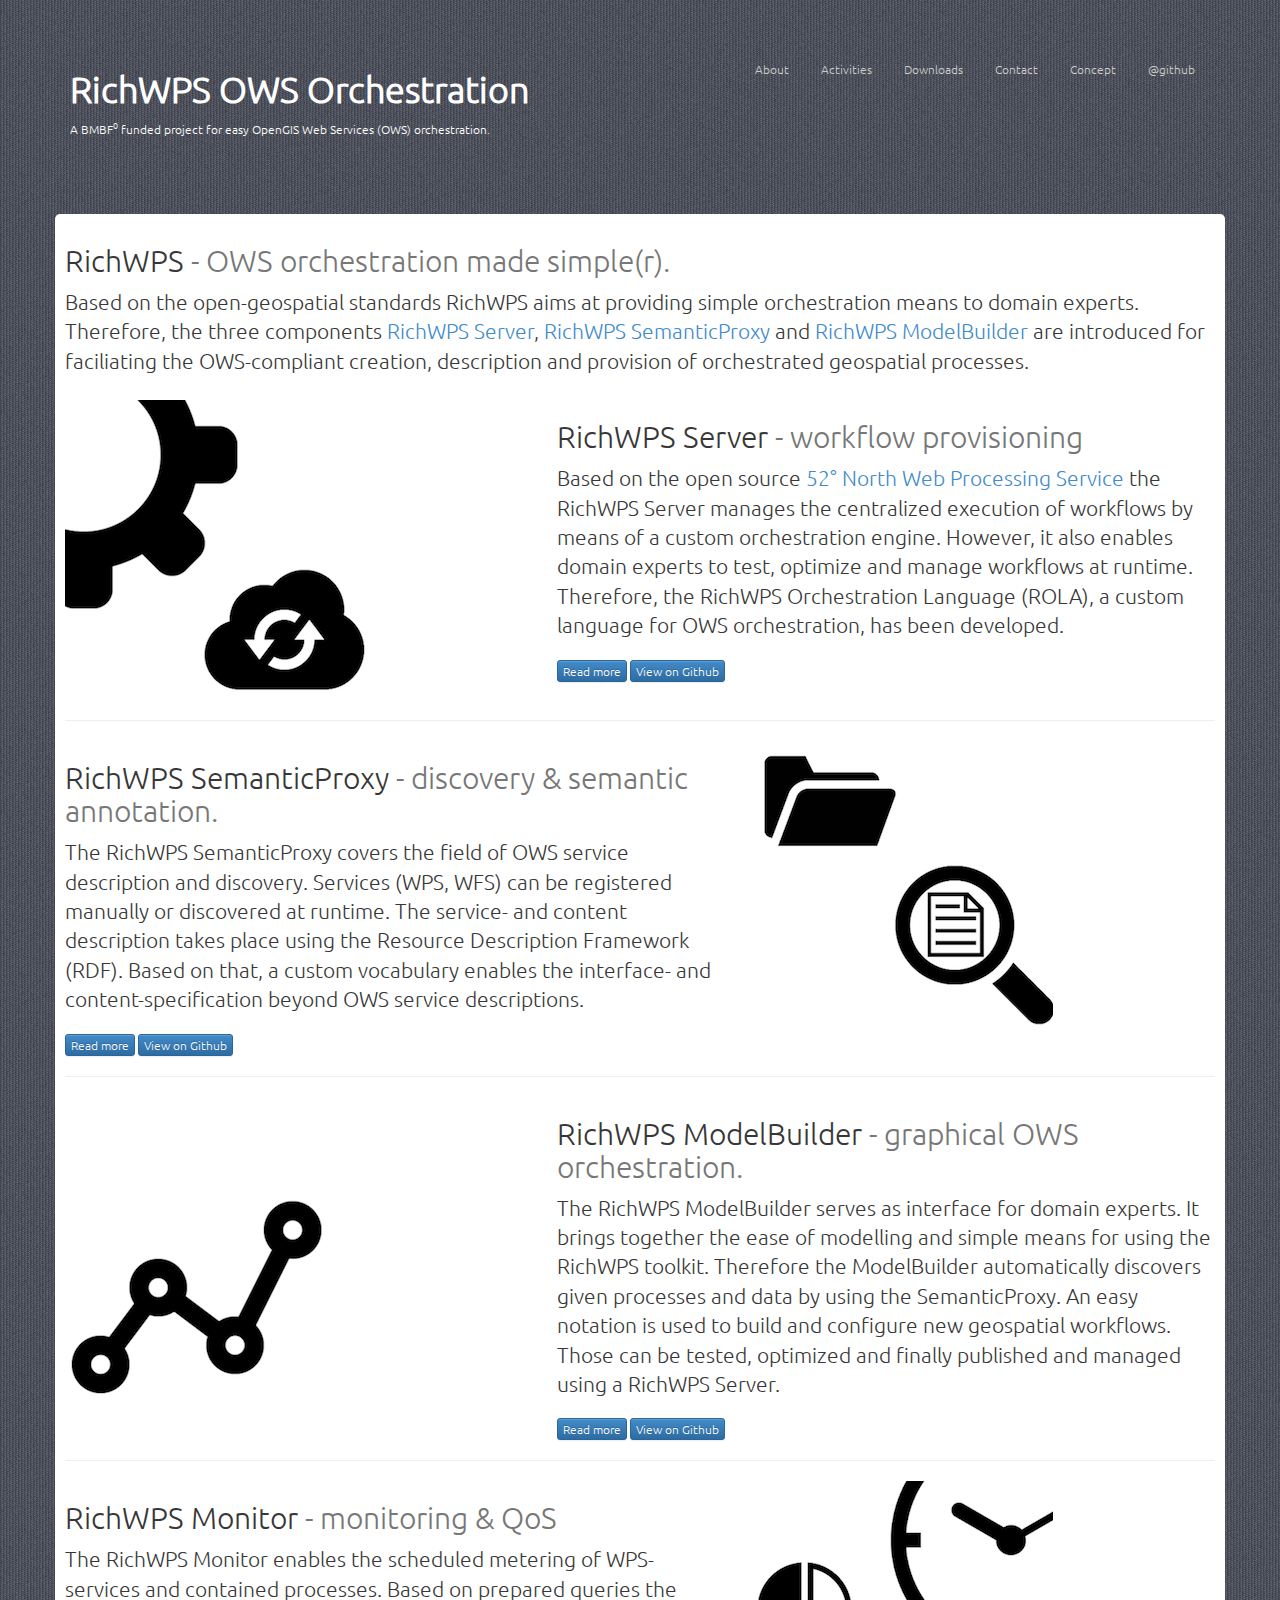
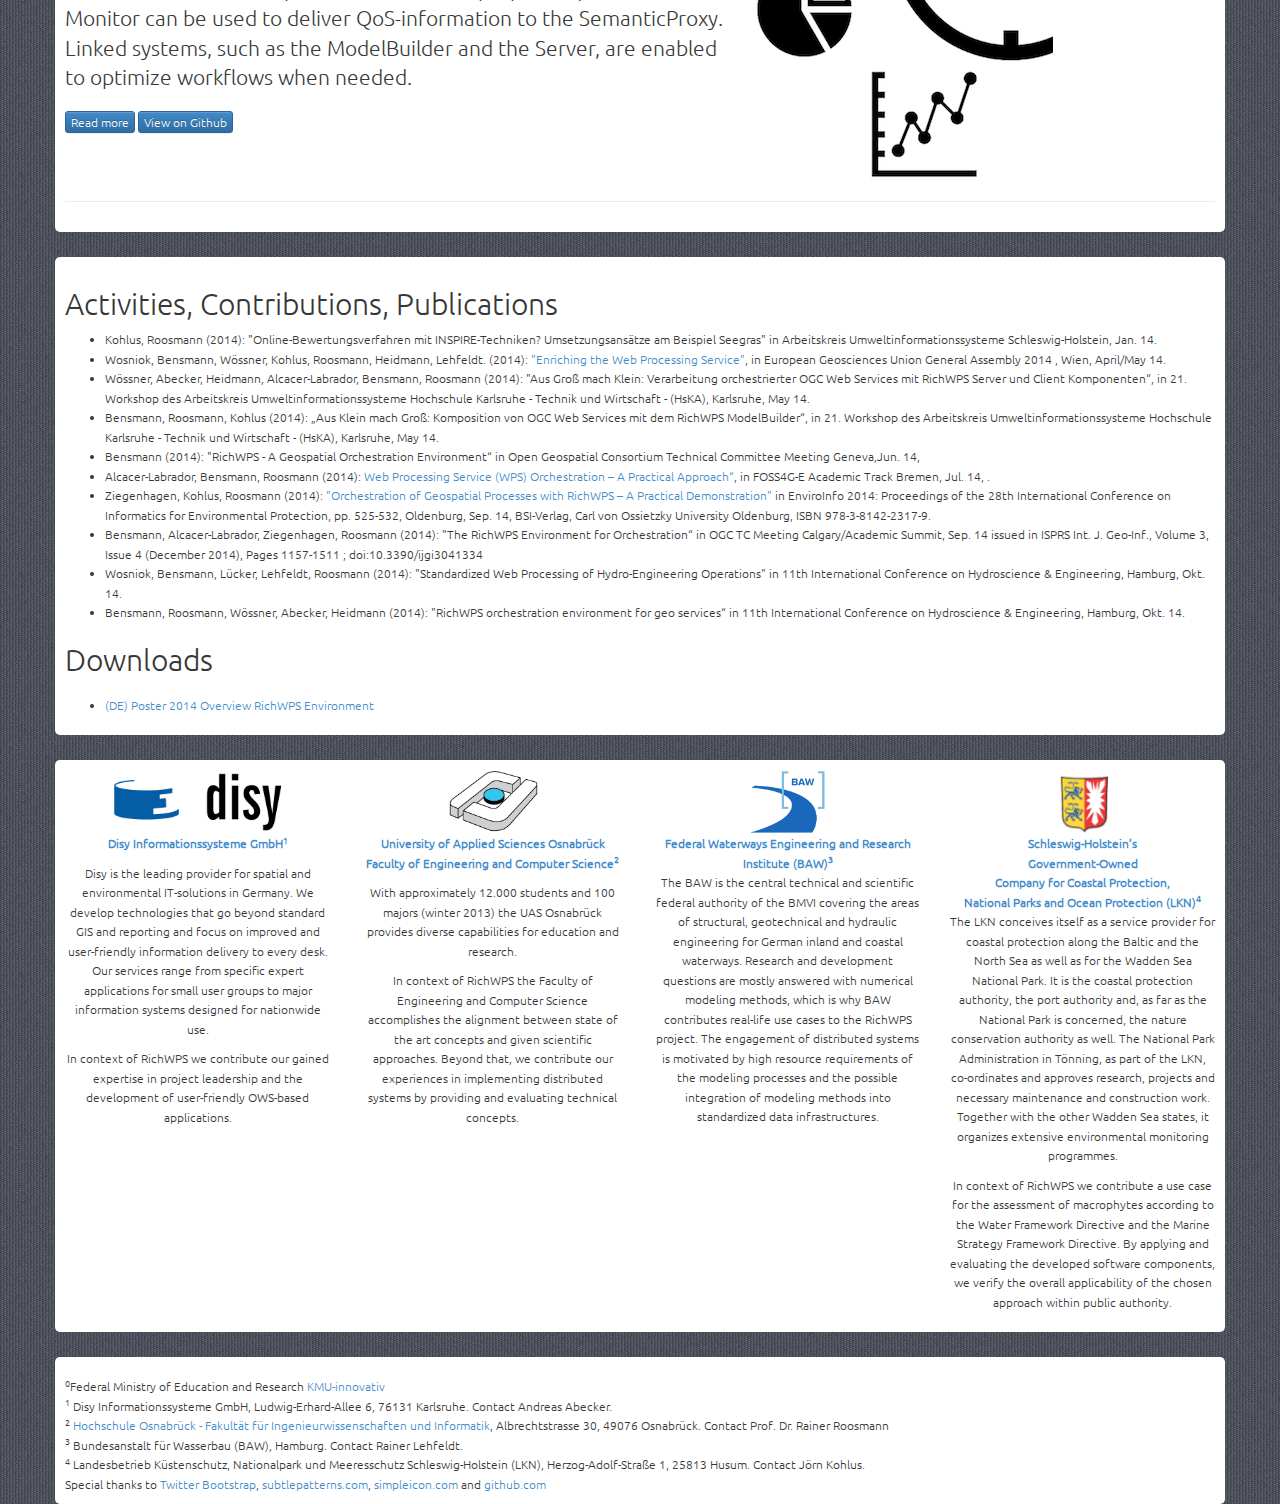
<file: index.html>
<!doctype html>
<html lang="en-us">
  <head>
    <meta charset="utf-8">
    <title>RichWPS OWS Orchestration</title>
    <!--[if lte IE 8]>
      <script src="http://js.cwhcode.com/html5/"></script>
    <![endif]-->

    <meta name="viewport" content="width=device-width, initial-scale=1, maximum-scale=1, user-scalable=no">

    <!-- Le styles -->
    <link href="/bootstrap/css/bootstrap.css" rel="stylesheet">
    <link href="/bootstrap/css/bootstrap-theme.css" rel="stylesheet">
    <link href="/css/style.css" rel="stylesheet">
  <!--  <link href="/css/style2.css" rel="stylesheet">-->

    <!-- HTML5 shim, for IE6-8 support of HTML5 elements -->
    <!--[if lt IE 9]>
      <script src="../assets/js/html5shiv.js"></script>
    <![endif]-->

  <script src="https://ajax.googleapis.com/ajax/libs/jquery/1.11.1/jquery.min.js"></script>
  </head>
  <body>

<div class="container">

    <div class="header">
        <ul class="nav nav-pills pull-right">
        <li><a href="index.html#about">About</a></li>
        <li><a href="index.html#activities">Activities</a></li>
        <li><a href="index.html#downloads">Downloads</a></li>
        <li><a href="index.html#contact">Contact</a></li>
        <li><a href="pdf/20150930_RichWPS-Abschlussbericht_v1.3.pdf">Concept</a></li>

        <li><a href="https://github.com/richwps" target="_blank">@github</a></li>

        </ul>
        <h1 style="font-weight:bold;">RichWPS OWS Orchestration</h1>A BMBF<sup>0</sup> funded project for easy OpenGIS Web Services (OWS) orchestration.
      </div>

  </div>


<div id="about" class="container white round" style="margin-top:25px;padding:10px;">

    <div class="jumbtron" style="margin-bottom:25px;">
          <h2 class="featurette-heading">RichWPS <span class="text-muted"> - OWS orchestration made simple(r).</span></h2>
          <p class="lead">Based on the open-geospatial standards RichWPS aims at providing simple orchestration means to
          domain experts. Therefore, the three components <a href="#server">RichWPS Server</a>, <a href="#semanticproxy">RichWPS SemanticProxy</a> and <a href="#modelbuilder">RichWPS ModelBuilder</a> are introduced for faciliating the OWS-compliant creation, description and provision of orchestrated geospatial processes.
          </p>
    </div>



  <div id="server" class="row featurette">
        <div class="col-md-5">
          <img class="featurette-image img-responsive" src="img/server.png" alt="">
        </div>
        <div class="col-md-7">
          <h2 class="featurette-heading">RichWPS Server <span class="text-muted">- workflow provisioning</span></h2>
          <p class="lead">Based on the open source <a href="http://52north.org/" target="_blank">52° North Web Processing Service</a> the RichWPS Server manages the centralized execution of workflows by means of a custom orchestration engine. However, it also enables domain experts to test, optimize and manage workflows at runtime. Therefore, the RichWPS Orchestration Language (ROLA), a custom language for OWS orchestration, has been developed.
          </p>
          <a href="" target="_blank" class="btn btn-primary btn-xs">Read more</a>
          <a href="http://github.com/richwps/server" target="_blank" class="btn btn-primary btn-xs">View on Github</a>
        </div>
      </div>


      <hr class="featurette-divider">

      <div id="semanticproxy" class="row featurette">
        <div class="col-md-7">
          <h2 class="featurette-heading">RichWPS SemanticProxy <span class="text-muted">- discovery &amp; semantic annotation.</span></h2>
          <p class="lead">The RichWPS SemanticProxy covers the field of OWS service description and discovery. Services (WPS, WFS) can be registered manually or discovered at runtime. The service- and content description takes place using the Resource Description Framework (RDF). Based on that, a custom vocabulary enables the interface- and content-specification beyond OWS service descriptions.</p>
          <a href="" target="_blank" class="btn btn-primary btn-xs">Read more</a>
          <a href="http://github.com/richwps/semanticproxy" target="_blank" class="btn btn-primary btn-xs">View on Github</a>
        </div>
        <div class="col-md-5">
          <img class="featurette-image img-responsive" src="/img/semanticproxy.png" alt="">
        </div>
      </div>

      <hr class="featurette-divider">


      <div id="modelbuilder" class="row featurette">
        <div class="col-md-5">
          <img class="featurette-image img-responsive" src="/img/modelbuilder.png" alt="Generic placeholder image">
        </div>
        <div class="col-md-7">
          <h2 class="featurette-heading">RichWPS ModelBuilder <span class="text-muted">- graphical OWS orchestration.</span></h2>
          <p class="lead">The RichWPS ModelBuilder serves as interface for domain experts. It brings together the ease of modelling and simple means for using the RichWPS toolkit. Therefore the ModelBuilder automatically discovers given processes and data by using the SemanticProxy. An easy notation is used to build and configure new geospatial workflows. Those can be tested, optimized and finally published and managed using a RichWPS Server.</p>
          <a href="" target="_blank" class="btn btn-primary btn-xs">Read more</a>
          <a href="http://github.com/richwps/modelbuilder" target="_blank" class="btn btn-primary btn-xs">View on Github</a>
        </div>
      </div>

      <hr class="featurette-divider">

      <div id="monitor" class="row featurette">
        <div class="col-md-7">
          <h2 class="featurette-heading">RichWPS Monitor <span class="text-muted">- monitoring &amp; QoS</span></h2>
          <p class="lead">The RichWPS Monitor enables the scheduled metering of WPS-services and contained processes. Based on prepared queries the Monitor can be used to deliver QoS-information to the SemanticProxy. Linked systems, such as the ModelBuilder and the Server, are enabled to optimize workflows when needed.</p>
          <a href="" target="_blank" class="btn btn-primary btn-xs">Read more</a>
          <a href="http://github.com/richwps/monitor" target="_blank" class="btn btn-primary btn-xs">View on Github</a>
        </div>
        <div class="col-md-5">
          <img class="featurette-image img-responsive" src="/img/monitor.png" alt="">
        </div>
      </div>

      <hr class="featurette-divider">

        <div id="interaction" class="row featurette">
      </div>
</div><!--container-->

  <div id="activities" class="container white round" style="margin-top:25px;padding:10px;">
  <div class="marketing">
    <h2>Activities, Contributions, Publications</h2>
    <ul>
    <li>Kohlus, Roosmann (2014): "Online-Bewertungsverfahren mit INSPIRE-Techniken? Umsetzungsansätze am Beispiel Seegras" in Arbeitskreis Umweltinformationssysteme Schleswig-Holstein, Jan. 14.</li>
    <li>Wosniok, Bensmann, W&ouml;ssner, Kohlus, Roosmann, Heidmann, Lehfeldt. (2014): <a href="http://meetingorganizer.copernicus.org/EGU2014/EGU2014-13365-2.pdf" target="_blank">"Enriching the Web Processing Service"</a>, in European Geosciences Union
General Assembly 2014 , Wien, April/May 14.</li>
    <li>W&ouml;ssner, Abecker, Heidmann, Alcacer-Labrador, Bensmann, Roosmann (2014): "Aus Groß mach Klein: Verarbeitung orchestrierter OGC Web Services mit RichWPS Server und Client Komponenten“, in 21. Workshop des Arbeitskreis Umweltinformationssysteme Hochschule Karlsruhe - Technik und Wirtschaft - (HsKA), Karlsruhe, May 14.</li>
    <li> Bensmann, Roosmann, Kohlus (2014): „Aus Klein mach Groß: Komposition von OGC Web Services mit dem RichWPS ModelBuilder“, in 21. Workshop des Arbeitskreis Umweltinformationssysteme Hochschule Karlsruhe - Technik und Wirtschaft - (HsKA), Karlsruhe, May 14.</li>
    <li>Bensmann (2014): "RichWPS - A Geospatial Orchestration Environment“ in Open Geospatial Consortium Technical Committee Meeting Geneva,Jun. 14,     </li>
  <li>Alcacer-Labrador, Bensmann, Roosmann (2014): <a href="http://europe.foss4g.org/2014/sites/default/files/09-Alcacer-Labrador_0.pdf" target=_"blank">Web Processing Service (WPS) Orchestration – A Practical Approach“</a>, in FOSS4G-E Academic Track Bremen, Jul. 14, .</li>
  <li>Ziegenhagen, Kohlus, Roosmann (2014): <a href="http://enviroinfo.eu/sites/default/files/pdfs/vol8514/0525.pdf" target="_blank">"Orchestration of Geospatial Processes with RichWPS – A Practical Demonstration"</a> in EnviroInfo 2014: Proceedings of the 28th International Conference on Informatics for Environmental Protection, pp. 525-532, Oldenburg, Sep. 14, BSI-Verlag, Carl von Ossietzky University Oldenburg, ISBN 978-3-8142-2317-9.</li>
  <li>Bensmann, Alcacer-Labrador, Ziegenhagen, Roosmann (2014): "The RichWPS Environment for Orchestration“ in OGC TC Meeting Calgary/Academic Summit, Sep. 14 issued in ISPRS Int. J. Geo-Inf., Volume 3, Issue 4 (December 2014), Pages 1157-1511 ; doi:10.3390/ijgi3041334</li>
  <li>Wosniok, Bensmann, L&uuml;cker, Lehfeldt, Roosmann (2014): "Standardized Web Processing of Hydro-Engineering Operations" in 11th International Conference on Hydroscience &amp; Engineering, Hamburg, Okt. 14.</li>
  <li>Bensmann, Roosmann, W&ouml;ssner, Abecker, Heidmann (2014): "RichWPS orchestration environment for geo services“ in 11th International Conference on Hydroscience &amp; Engineering, Hamburg, Okt. 14.</li>
  </ul>
  <h2 id="downloads">Downloads</h2>
  <p class="lead">
    <ul>
            <li><a href="/pdf/2014_RichWPS_Poster_v1_gross-2.pdf" target="_blank">(DE) Poster 2014 Overview RichWPS Environment</a></li>
            </ul>
          </p>
  </div>
  </div><!--container-->

  <div id="contact" class="container white round" style="margin-top:25px;padding:10px;">
  <div class="marketing">
      <div class="row">

        <div class="col-lg-3" style="text-align:center;">

          <p>
            <img src="/img/disy-logo.jpg" alt="" style="height: 64px;"><br/>
            <b><a href="http://www.disy.net" target="_blank">Disy Informationssysteme GmbH<sup>1</sup></a></b>
          </p>
          <p>
          Disy is the leading provider for spatial and environmental IT-solutions in Germany. We develop technologies that go beyond standard GIS and reporting and focus on improved and user-friendly information delivery to every desk. Our services range from specific expert applications for small user groups to major information systems designed for nationwide use.
          </p>
          <p>
          In context of RichWPS we contribute our gained expertise in project leadership and the development of user-friendly OWS-based applications.
          </p>
        </div><!-- /.col-lg-4 -->

        <div class="col-lg-3" style="text-align:center;">
          <p>
            <img src="/img/hs-logo.png" alt=""  style="height: 64px;"><br/>
            <b><a href="http://www.ecs.hs-osnabrueck.de" target="_blank">University of Applied Sciences Osnabr&uuml;ck Faculty of
            Engineering and Computer Science<sup>2</sup></a></b>
          </p>
          <p>With approximately 12.000 students and 100 majors (winter 2013) the UAS Osnabr&uuml;ck provides diverse capabilities
          for education and research.</p>
          <p>
          In context of RichWPS the Faculty of Engineering and Computer Science accomplishes the alignment
          between state of the art concepts and given scientific approaches. Beyond that, we contribute our experiences in
          implementing distributed systems by providing and evaluating technical concepts.
          </p>
        </div><!-- /.col-lg-4 -->

        <div class="col-lg-3" style="text-align:center;">
          <img  src="/img/baw-logo.png" alt=""  style="height: 64px;"><br/>
          <b><a href="http://www.baw.de" target="_blank">Federal Waterways Engineering and Research Institute (BAW)<sup>3</sup></a></b>
          <p>The BAW is the central technical and scientific federal authority of the BMVI covering the areas of structural, geotechnical and hydraulic engineering for German inland and coastal waterways. Research and development questions are mostly answered with numerical modeling methods, which is why BAW contributes real-life use cases to the RichWPS project. The engagement of distributed systems is motivated by high resource requirements of the modeling processes and the possible integration of modeling methods into standardized data infrastructures.
          </p>
        </div><!-- /.col-lg-4 -->

        <div class="col-lg-3" style="text-align:center;">
          <img src="/img/lkn-logo.png" alt=""  style="height: 64px;"><br/>
          <b><a href="http://www.schleswig-holstein.de/LKN/EN/LKN_node.html" target="_blank">Schleswig-Holstein’s <br/>Government-Owned </br>Company for Coastal Protection,</br>National Parks and Ocean Protection (LKN)<sup>4</sup></a></b>
          <p>The LKN conceives itself as a service provider for coastal protection along the Baltic and the North Sea as well as for the Wadden Sea National Park. It is the coastal protection authority, the port authority and, as far as the National Park is concerned, the nature conservation authority as well. The National Park Administration in Tönning, as part of the LKN, co-ordinates and approves research, projects and necessary maintenance and construction work. Together with the other Wadden Sea states, it organizes extensive environmental monitoring programmes.
          </p>
          <p>
			In context of RichWPS we contribute a use case for the assessment of macrophytes according to the Water Framework Directive and the Marine Strategy Framework Directive. By applying and evaluating the developed software components, we verify the overall applicability of the chosen approach within public authority.
		  </p>
        </div><!-- /.col-lg-4 -->

      </div><!-- /.row -->

</div>
</div>

      <div class="container white round" style="margin-top:25px;padding:10px;">
      <div class="marketing">
      <footer style="margin-top:10px;">
        <sup>0</sup>Federal Ministry of Education and Research <a href="http://www.bmbf.de/de/20655.php" target="_blank">KMU-innovativ</a> </br>
        <sup>1</sup> Disy Informationssysteme GmbH, Ludwig-Erhard-Allee 6, 76131 Karlsruhe. Contact Andreas Abecker. </br>
        <sup>2</sup> <a href="http://www.ecs.hs-osnabrueck.de" target="_blank">Hochschule Osnabr&uuml;ck - Fakult&auml;t f&uuml;r Ingenieurwissenschaften und Informatik</a>, Albrechtstrasse 30, 49076 Osnabr&uuml;ck. Contact Prof. Dr. Rainer Roosmann</br>
        <sup>3</sup> Bundesanstalt f&uuml;r Wasserbau (BAW), Hamburg. Contact Rainer Lehfeldt. </br>
        <sup>4</sup> Landesbetrieb K&uuml;stenschutz, Nationalpark und Meeresschutz Schleswig-Holstein (LKN), Herzog-Adolf-Straße 1, 25813 Husum. Contact J&ouml;rn Kohlus.</br>
        Special thanks to <a href="http://getbootstrap.com" target="_blank">Twitter Bootstrap</a>, <a href="http://subtlepatterns.com" target="_blank">subtlepatterns.com</a>, <a href="http://simpleicon.com/license-agreement" target="_blank">simpleicon.com</a> and <a href="http://github.com" target="_blank">github.com</a><br/>
      </footer>
      </div>
    </div> <!--container-->


</body>

</html>
</file>
<file: css/style.css>
@font-face{
    font-family: ubuntu;
     src:url('/fonts/ubuntu.ttf') format('truetype');
}
body {
	color: #373737;
  	font: 12px "ubuntu", Helvetica Neue, Helvetica, Arial, sans-serif;
  	font-weight: 300;
  	line-height: 1.625;
  	/*padding-top: 60px; /* 60px to make the container go all the way to the bottom of the topbar */
  	margin: 0px;
	  padding: 0px;
    background: url(/img/vertical_cloth.png) repeat;
}

.header{
	padding-top:50px;
	padding-bottom:50px;
  color:white;
}
.header li a{
  color:#ccc;
}
.header li a:hover{
  color:#005580;
}
.container{

}
.white{
  background-color:white;
}
.round{
  border-radius:5px;
}
.gray{
  background-color:gray;
}

.jumbtron{
}
.welcome {

}

.panel-body{

}
.panel-body p{
	margin-top:15px;

}
.logo {
	width:64px;
	width: 64px;
	height: 64px;
	border-radius: 127px;
    -webkit-border-radius: 127px;
    -moz-border-radius: 127px;
/*    background: url(/img/polaroid.png) no-repeat;
    display:inline-block;*/
}
</file>
